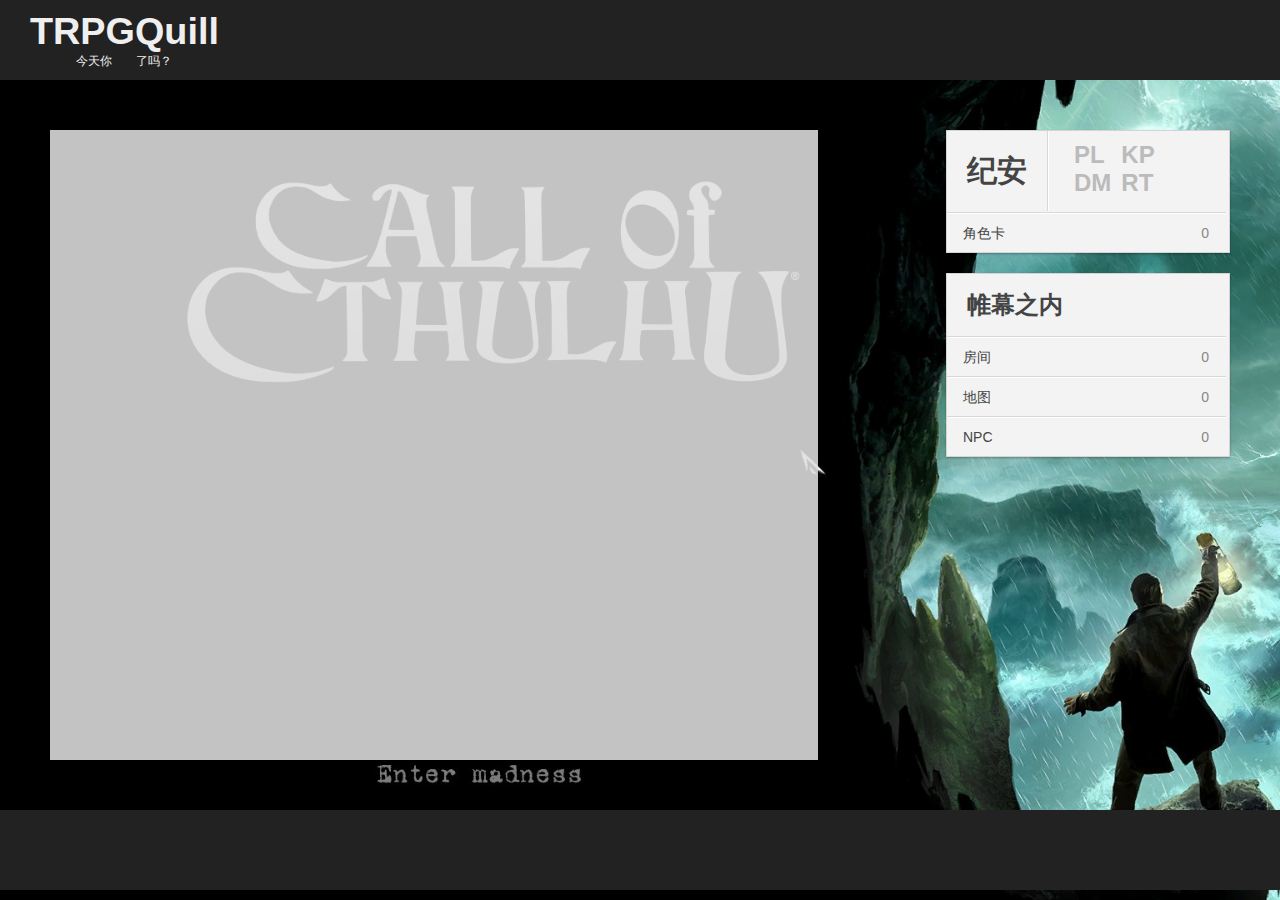
<file: public/html/index.html>
<!DOCTYPE html>
<html lang="en"></html>
<head>
    <meta charset="UTF-8">
    <meta name="viewport" content="width=device-width,initial-scale=1.0, minimum-scale=1.0, maximum-scale=1.0, user-scalable=no"/>
    <title>TRPGQuill-主页</title>
    <link rel="stylesheet" type = "text/css" href="../css/index.css">
</head>

<body>
    <header>
        <div class="header_text">
            <h1>TRPGQuill</h1>
            <p>今天你<font color = #222222>跑团</font>了吗？</p>
        </div>
    </header>


    <div class="main_lside">
        
    </div>
    <div class="main_rside">
        <div class="user">
            <div class = "user_name">
                <h2>纪安</h2>
            </div>
            <div class="vr"></div>
            <div class="user_prv">
                <table>
                    <tr>
                        <td>PL</td>
                        <td>KP</td>
                    </tr>
                    <tr>
                        <td>DM</td>
                        <td>RT</td>
                    </tr>
                </table>
            </div>
            <hr>
            <div class="nav_item">
            <a href="/trpg/character.php" class="nav_herf">
                <span>角色卡</span>
                <span class="nav_num">0</span>
            </a>
            </div>
        </div>
        

        <nav>
            <h2>帷幕之内</h2>
            <hr>
            <div class="nav_item">
                <a href="#" class="nav_herf">
                    <span>房间</span>
                    <span class="nav_num">0</span>
                </a>
            </div>
            <hr>
            <div class="nav_item">
                <a href="#" class="nav_herf">
                    <span>地图</span>
                    <span class="nav_num">0</span>
                </a>
            </div>
            <hr>
            <div class="nav_item">
                <a href="/diceMaid" class="nav_herf">
                    <span>NPC</span>
                    <span class="nav_num">0</span>
                </a>
            </div>
        </nav>
    </div>

    

    <footer>

    </footer>
</body>

</html>
</file>
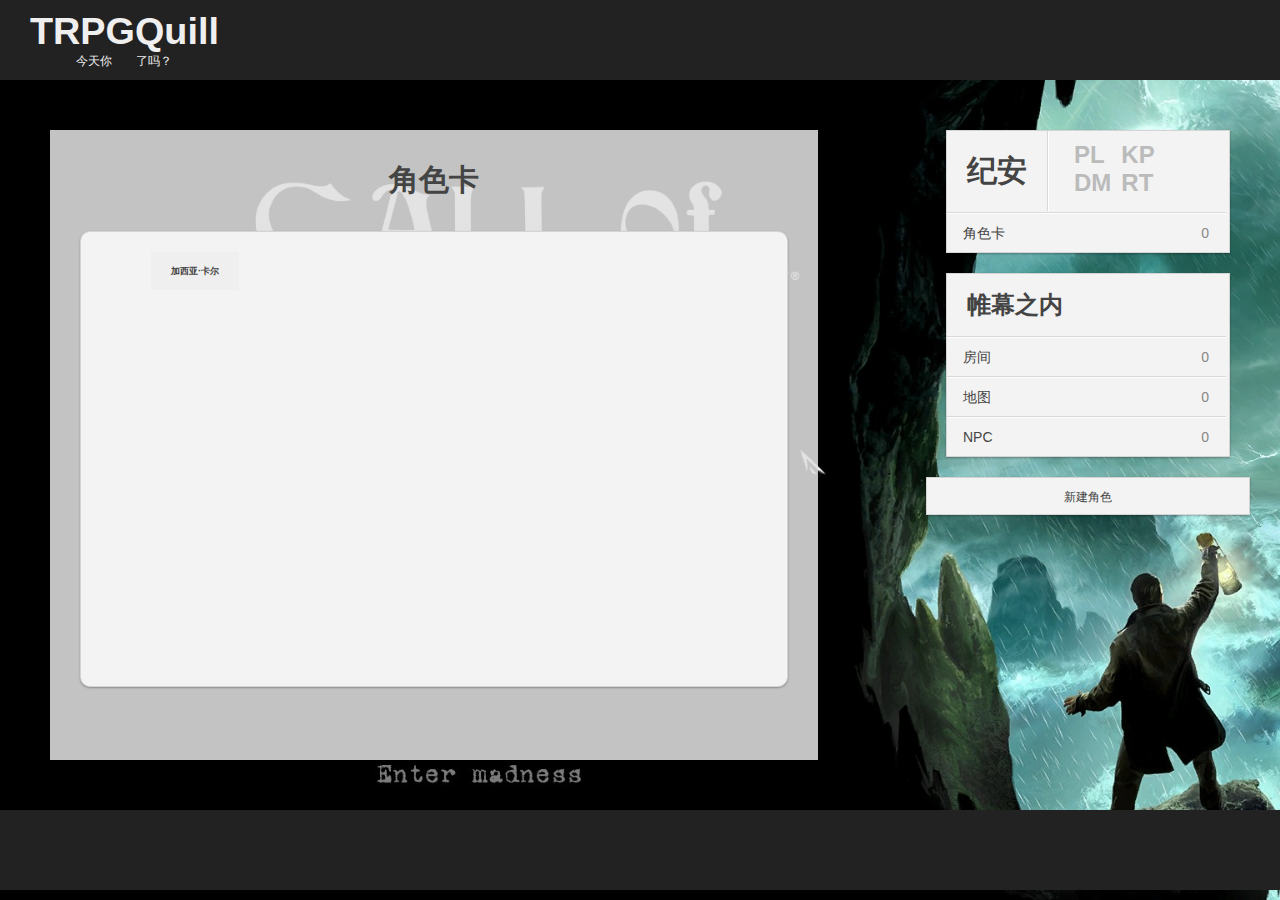
<file: public/html/character.html>
<!DOCTYPE html>
<html lang="en"></html>
<head>
    <meta charset="UTF-8">
    <meta name="viewport" content="width=device-width,initial-scale=1.0, minimum-scale=1.0, maximum-scale=1.0, user-scalable=no"/>
    <title>TRPGQuill-角色卡</title>
    <link rel="stylesheet" type = "text/css" href="../css/character.css">
</head>

<body>
    <header>
        <div class="header_text">
            <h1>TRPGQuill</h1>
            <p>今天你<font color = #222222>跑团</font>了吗？</p>
        </div>
    </header>


    <div class="main_lside">
        <div>
            <h2>角色卡</h2>
        </div>
        <div class="scroll_area">
            <button class="c_btn">
                <h6>加西亚·卡尔</h6>
            </button>
        </div>
    </div>
    <div class="main_rside">
        <div class="user">
            <div class = "user_name">
                <h2>纪安</h2>
            </div>
            <div class="vr"></div>
            <div class="user_prv">
                <table>
                    <tr>
                        <td>PL</td>
                        <td>KP</td>
                    </tr>
                    <tr>
                        <td>DM</td>
                        <td>RT</td>
                    </tr>
                </table>
            </div>
            <hr>
            <div class="nav_item">
            <a href="#" class="nav_herf">
                <span>角色卡</span>
                <span class="nav_num">0</span>
            </a>
            </div>
        </div>

        <nav>
            <h2>帷幕之内</h2>
            <hr>
            <div class="nav_item">
                <a href="#" class="nav_herf">
                    <span>房间</span>
                    <span class="nav_num">0</span>
                </a>
            </div>
            <hr>
            <div class="nav_item">
                <a href="#" class="nav_herf">
                    <span>地图</span>
                    <span class="nav_num">0</span>
                </a>
            </div>
            <hr>
            <div class="nav_item">
                <a href="#" class="nav_herf">
                    <span>NPC</span>
                    <span class="nav_num">0</span>
                </a>
            </div>
        </nav>
        <div class="add_item">
            <a href="#" class="nav_herf">
                <span>新建角色</span>
            </a>
        </div>
    </div>

    <footer>

    </footer>
</body>

</html>
</file>
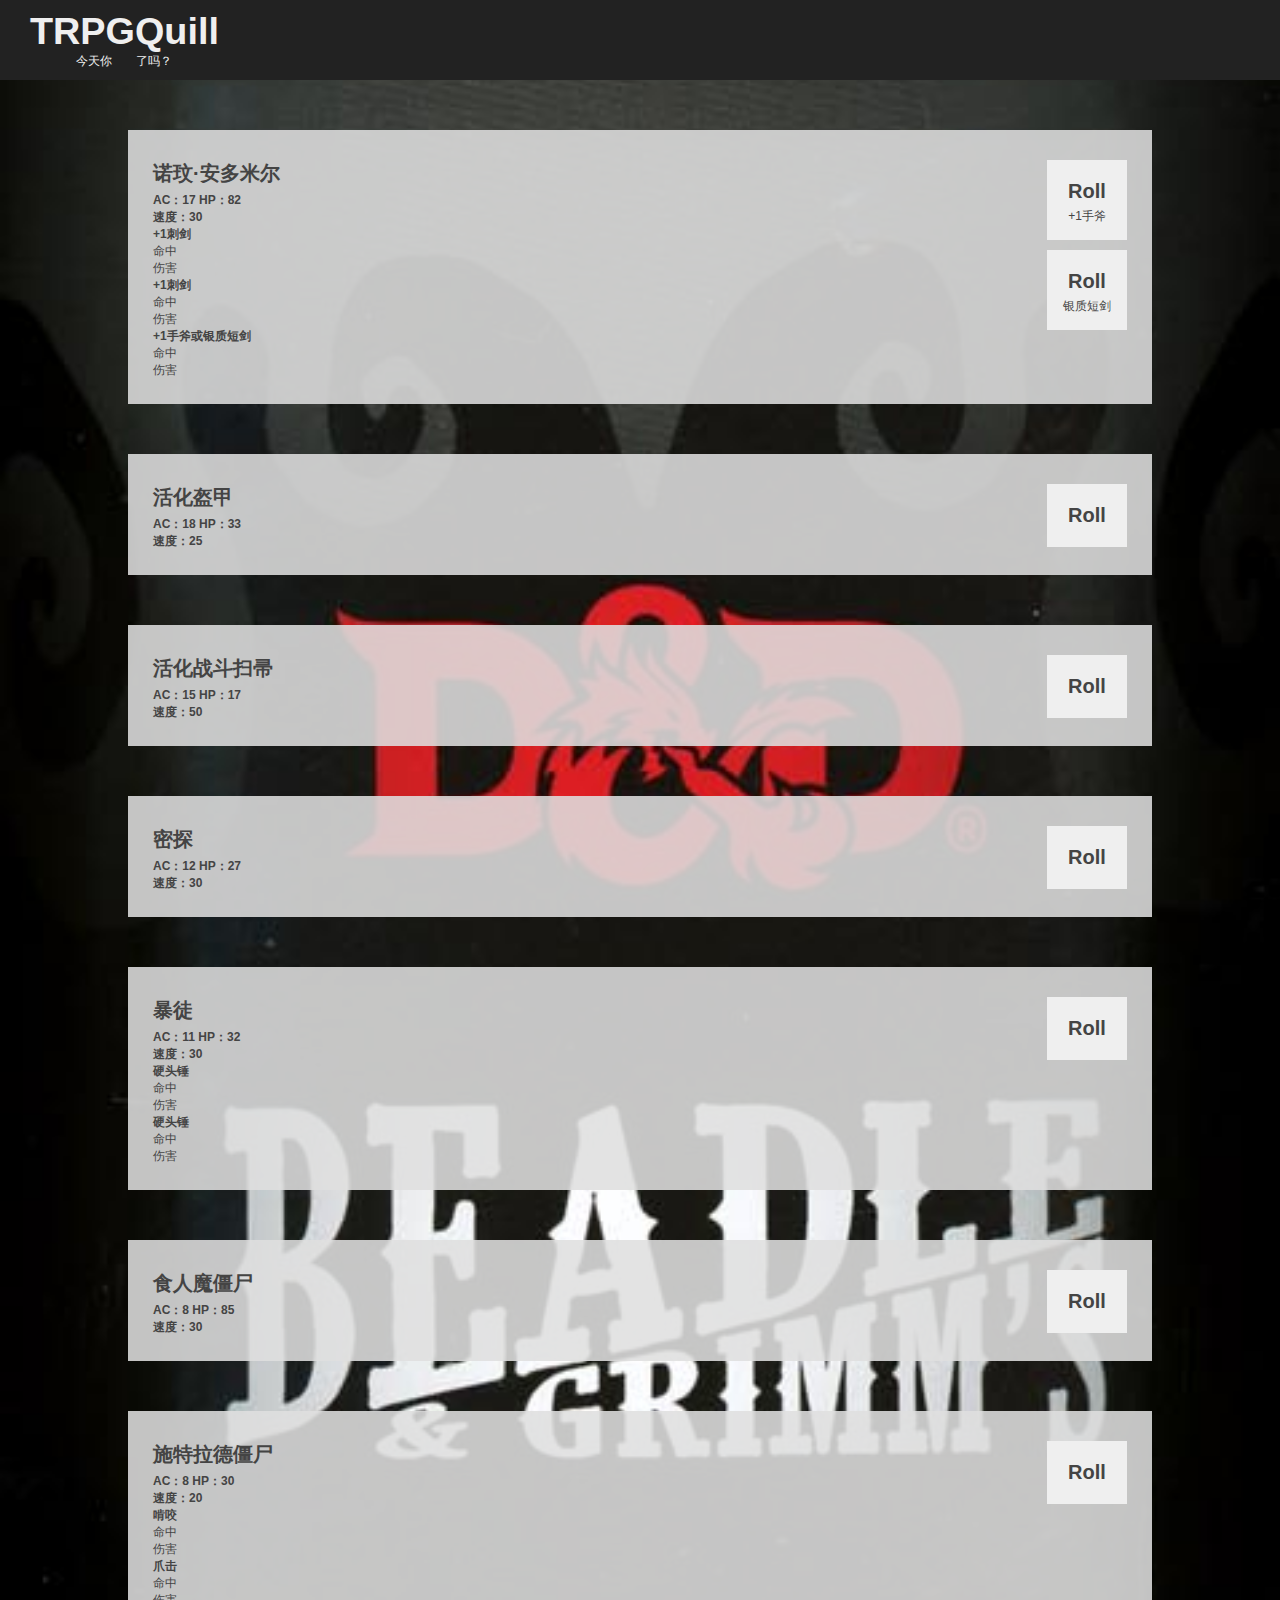
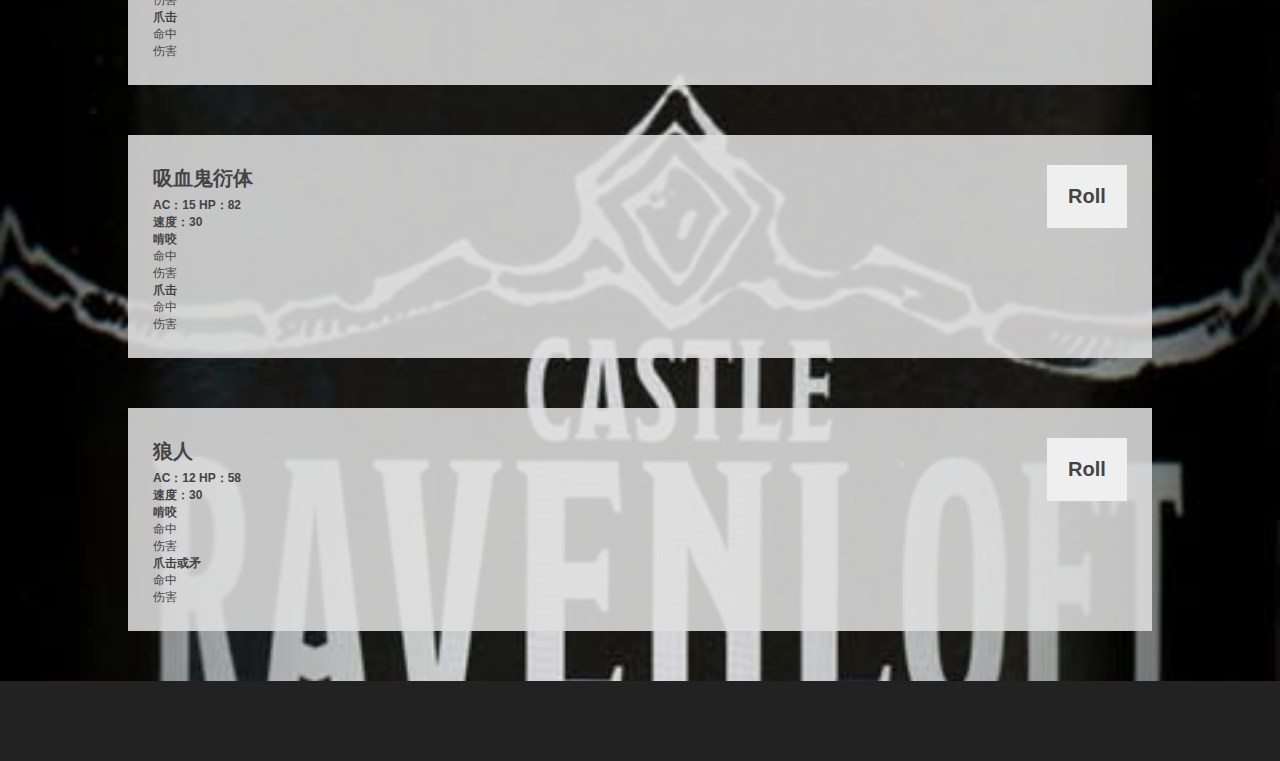
<file: public/html/random.html>
<!DOCTYPE html>
<html lang="en"></html>
<head>
    <meta charset="UTF-8">
    <meta name="viewport" content="width=device-width,initial-scale=1.0, minimum-scale=1.0, maximum-scale=1.0, user-scalable=no"/>
    <title>仲夏前夜-战役骰娘</title>
    <link rel="stylesheet" type = "text/css" href="../css/random.css">
    <script type="text/javascript" src="../scripts/dice.js"></script>
</head>

<body>
    <header>
        <div class="header_text">
            <h1>TRPGQuill</h1>
            <p>今天你<font color = #222222>跑团</font>了吗？</p>
        </div>
    </header>

    <div class="dice_box">
        <button type = "button" onclick="NerwenUndomiel(1)"><h5>Roll</h5><p>+1手斧</p></button>
        <button type = "button" onclick="NerwenUndomiel(2)"><h5>Roll</h5><p>银质短剑</p></button>
        <h5>诺玟·安多米尔</h5>
        <h6>AC：17 HP：82<br>速度：30</h6>
        <h6 id = "NU_N1">+1刺剑</h6>
		<p id="NU_AR1">命中 </p>
		<p id="NU_D1">伤害 </p>
        <h6 id = "NU_N2">+1刺剑</h6>
        <p id="NU_AR2">命中 </p>
		<p id="NU_D2">伤害 </p>
        <h6 id = "NU_N3">+1手斧或银质短剑</h6>
        <p id="NU_AR3">命中 </p>
		<p id="NU_D3">伤害 </p>
    </div>

    <div class="dice_box">
        <button type = "button" onclick="animatedArmor()"><h5>Roll</h5></button>
        <h5>活化盔甲</h5>
        <h6>AC：18 HP：33<br>速度：25</h6>
		<p id="animatedArmor_AR1"> </p>
		<p id="animatedArmor_D1"> </p>
        <p id="animatedArmor_AR2"> </p>
		<p id="animatedArmor_D2"> </p>
    </div>

    <div class="dice_box">
        <button type = "button" onclick="animatedBroom()"><h5>Roll</h5></button>
        <h5>活化战斗扫帚</h5>
        <h6>AC：15 HP：17<br>速度：50</h6>
		<p id="animatedBroom_AR1"> </p>
		<p id="animatedBroom_D1">  </p>
        <p id="animatedBroom_AR2"> </p>
		<p id="animatedBroom_D2"> </p>
    </div>

    <div class="dice_box">
        <button type = "button" onclick="spy()"><h5>Roll</h5></button>
        <h5>密探</h5>
        <h6>AC：12 HP：27<br>速度：30</h6>
		<p id="spyAR1"> </p>
		<p id="spyD1"> </p>
        <p id="spyAR2"> </p>
		<p id="spyD2"> </p>
    </div>

    <div class="dice_box">
        <button type = "button" onclick="thug()"><h5>Roll</h5></button>
        <h5>暴徒</h5>
        <h6>AC：11 HP：32<br>速度：30</h6>
        <h6 id = "thug_N1">硬头锤</h6>
		<p id="thugAR1">命中 </p>
		<p id="thugD1">伤害 </p>
        <h6 id = "thug_N2">硬头锤</h6>
        <p id="thugAR2">命中 </p>
		<p id="thugD2">伤害 </p>
    </div>

    <div class="dice_box">
        <button type = "button" onclick="ogreZombie()"><h5>Roll</h5></button>
        <h5>食人魔僵尸</h5>
        <h6>AC：8 HP：85<br>速度：30</h6>
		<p id="ogreZombieAR1"> </p>
		<p id="ogreZombieD1"> </p>
    </div>
    
    <div class="dice_box">
        <button type = "button" onclick="strahdZombie()"><h5>Roll</h5></button>
        <h5>施特拉德僵尸</h5>
        <h6>AC：8 HP：30<br>速度：20</h6>
        <h6 id = "strahdZombie_N1">啃咬</h6>
		<p id="strahdZombieAR1">命中 </p>
		<p id="strahdZombieD1">伤害 </p>
        <h6 id = "strahdZombie_N2">爪击</h6>
        <p id="strahdZombieAR2">命中 </p>
		<p id="strahdZombieD2">伤害 </p>
        <h6 id = "strahdZombie_N3">爪击</h6>
        <p id="strahdZombieAR3">命中 </p>
		<p id="strahdZombieD3">伤害 </p>
    </div>

    <div class="dice_box">
        <button type = "button" onclick="vampireSpawn()">
            <h5>Roll</h5>
        </button>
        <h5>吸血鬼衍体</h5>
        <h6>AC：15 HP：82<br>速度：30</h6>
        <h6 id = "vampireSpawn_N1">啃咬</h6>
		<p id="vampireSpawnAR1">命中 </p>
		<p id="vampireSpawnD1">伤害 </p>
        <h6 id = "vampireSpawn_N2">爪击</h6>
        <p id="vampireSpawnAR2">命中 </p>
		<p id="vampireSpawnD2">伤害 </p>
    </div>

    <div class="dice_box">
        <button type = "button" onclick="wereWolf()">
            <h5>Roll</h5>
        </button>
        <h5>狼人</h5>
        <h6>AC：12 HP：58<br>速度：30</h6>
        <h6 id = "wereWolf_N1">啃咬</h6>
		<p id="wereWolfAR1">命中 </p>
		<p id="wereWolfD1">伤害 </p>
        <h6 id = "wereWolf_N2">爪击或矛</h6>
        <p id="wereWolfAR2">命中 </p>
		<p id="wereWolfD2">伤害 </p>
    </div>

    <footer>

    </footer>
</body>

</html>
</file>
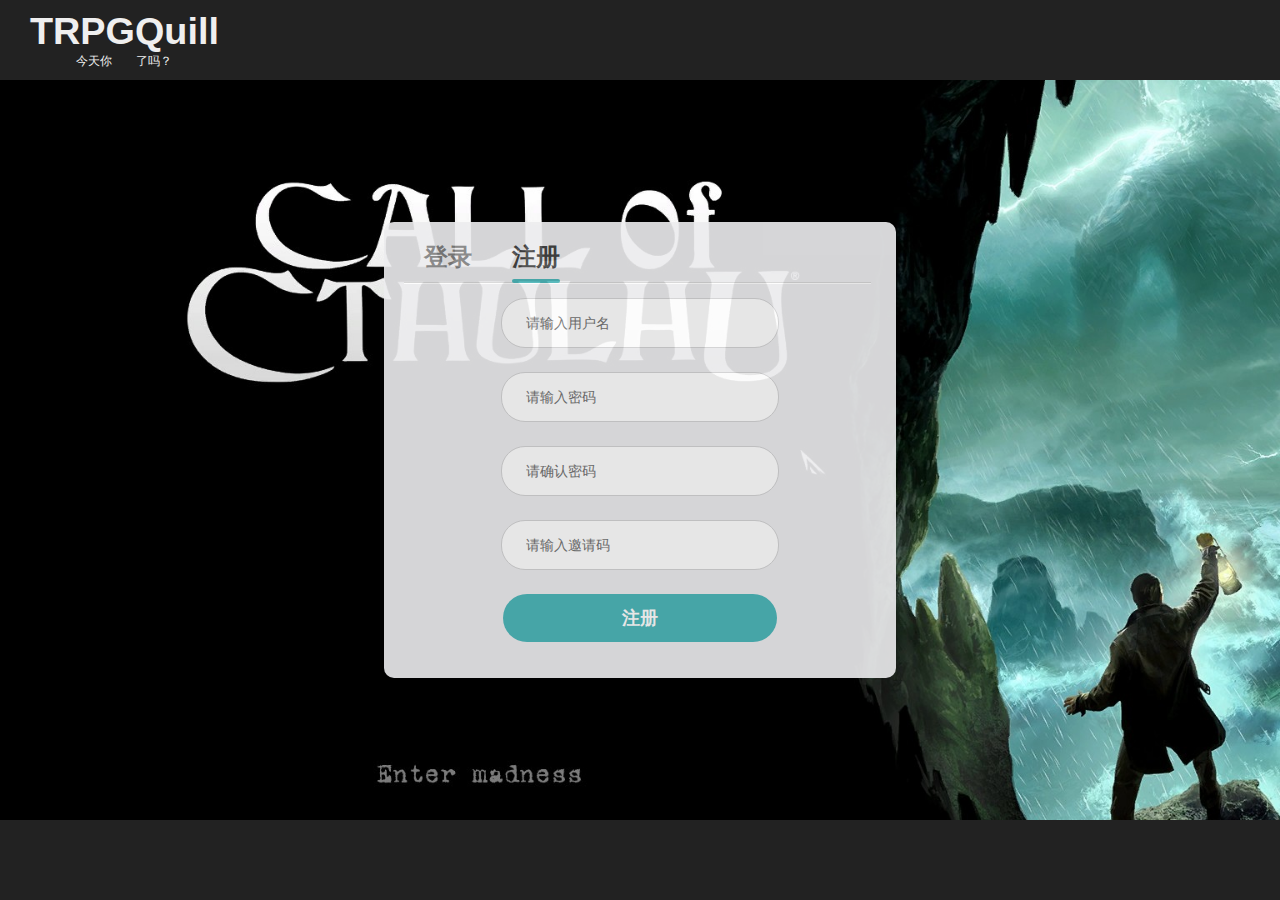
<file: public/html/reg.html>
<!DOCTYPE html>
<html lang="en"></html>
<head>
    <meta charset="UTF-8">
    <meta name="viewport" content="width=device-width,initial-scale=1.0, minimum-scale=1.0, maximum-scale=1.0, user-scalable=no"/>
    <title>TRPGQuill-注册</title>
    <link rel="stylesheet" type = "text/css" href="../css/login.css">
</head>

<body>
    <header>
        <div class="header_text">
            <h1>TRPGQuill</h1>
            <p>今天你<font color = #222222>跑团</font>了吗？</p>
        </div>
    </header>

    <div class="log_win">
        <div class="log_tag">
            <ul>
                <li>
                    <a class="inactive_tag" href="./login.html">登录</a>
                </li>
                <li>
                    <a class="active_tag" href="#">注册</a>
                </li>
            </ul>
            <hr>
        </div>
        <div class = "input_area">
            <input class="inputBox" type="text" placeholder="请输入用户名" name="usr_name">
            <input class="inputBox" type="password" placeholder="请输入密码" name="usr_pwd">
            <input class="inputBox" type="password" placeholder="请确认密码" name="usr_pwd2">
            <input class="inputBox" type="text" placeholder="请输入邀请码" name="invit_code">
            <input class="Button" type="submit" value="注册">
        </div>
    </div>
    <footer>

    </footer>
</body>

</html>
</file>
<file: public/css/index.css>
@import url("./prime.css");
@import url("./nav.css");
@import url("./user.css");

.main{
    width: 100%;
    height: 80%;
    padding: 50px;
}
.main_lside{
    width: 60%;
    height: 70%;
    background: transparent;
    background: #dfdfdfdf;
    margin: 50px;
    padding: 30px;
    float: left;
}
.main_rside{
    width: 30%;
    background: transparent;
    padding: 30px;
    float: right;
}
</file>
<file: public/css/character.css>
@import url("./prime.css");
@import url("./nav.css");
@import url("./user.css");

.main_lside h2{
    font-size: 30px;
    margin-bottom: 30px;
}

.main{
    width: 100%;
    height: 80%;
    padding: 50px;
}
.main_lside{
    width: 60%;
    height: 70%;
    background: transparent;
    background: #dfdfdfdf;
    margin: 50px;
    padding: 30px;
    float: left;
}
.main_rside{
    width: 30%;
    background: transparent;
    padding: 30px;
    float: right;
}

.scroll_area{
    width: 100%;
    height: 80%;
    background-color: #f3f3f3;

    border-radius: 10px;
    border-width: 1px;
    border-style: solid;
    border-color: #d4d4d5;
    
    box-shadow: 0 1px 2px 0 rgb(0 0 0 / 30%);
    text-align: left;
    overflow: auto;
    padding: 0 50px;
}

.c_btn{
    height: 38px;
    float: left;

    padding: 0 20px;
    margin: 20px;
    overflow: hidden;
    
    font-size: 14px;
    line-height: 38px;
}

.add_item{
    height: 38px;
    width: 100%;
    background-color: #f3f3f3;

    border-width: 1px;
    border-style: solid;
    border-color: #d4d4d5;
    box-shadow: 0 1px 2px 0 rgb(0 0 0 / 30%);
    margin-top: 20px;
    line-height: 38px;
}
</file>
<file: public/css/random.css>
@import url("./prime.css");
@import url("./nav.css");
@import url("./user.css");

body{
    background-image: url("../images/5e-plat-cos-tube.jpg");
    background-attachment: scroll;
}

.dice_box{
    min-width: 80%;
    width: fit-content;
    height: fit-content;
    background: transparent;
    background: #dfdfdfdf;
    margin: 50px auto;
    padding: 25px;
    text-align: left;
}

.dice_box h5{
    font-size: 20px;
    margin: 5px 0;
}

.dice_box h6{
    font-size: 12px;
    text-align: left;
}

.dice_box button{
    width: 80px;
    margin: 5px 0;
    padding: 15px;
    text-align: center;
    float: right;
    clear: both;
}
</file>
<file: public/css/login.css>
@import url("./prime.css");

footer{
    position: absolute;
    bottom: 0;
}

input{
    width: 100%;
    min-width: 0;
    height: 100%;
    background: transparent;
    border: none;
    padding: 0 24px;
    display: inline-block;
    font-size: 16px;
    outline: none;
}
input:required{
    background: transparent;
    border: none;
}

.log_win{
    height: fit-content;
    min-width: 200px;
    width: 40%;
    position: absolute;
    top: 0;
    right: 0;
    bottom: 0;
    left: 0;
    margin: auto;

    background: #ededef;
    opacity: 0.9;
    border-radius: 10px;

    padding: 0 20px 20px;
}

.log_tag{
    height: 10px;
}

.active_tag, .inactive_tag{
    position: relative;
    font-weight: bold;
    font-size: 24px;
    line-height: 50px;
    float: left;
    margin: 10px 20px 0px;
}
.inactive_tag{
    color: gray;
}
.active_tag::after{
    content: '';
    display: block;
    position: absolute;
    left: 0;
    right: 0;
    bottom: -1px;
    width: 48px;
    height: 4px;
    border-radius: 2px;
    margin: auto;
    background: #4EB7BA;
    float: left;
}

.inputBox{
    width: 50%;
    min-width: 120px;
    height: 48px;
    background: #ffffff;
    transition: all 0.3s;
    border: 1px solid #d4d4d5;
    border-radius: 24px;
    margin: 8px auto 16px;

    clear: both;
    font-size: 14px;
    color: #1F1F1F;
    align-items: center;    
    overflow: hidden;
}

.Button{
    width: 60%;
    height: 48px;
    border-radius: 28px;
    line-height: 48px;
    color: #ffffff;
    font-weight: bold;
    font-size: 18px;
    border-color: #4EB7BA;
    background-color: #4EB7BA;
    margin: 8px auto;
} 

.input_area{
    clear:both;
    padding: 8px;
}
</file>
